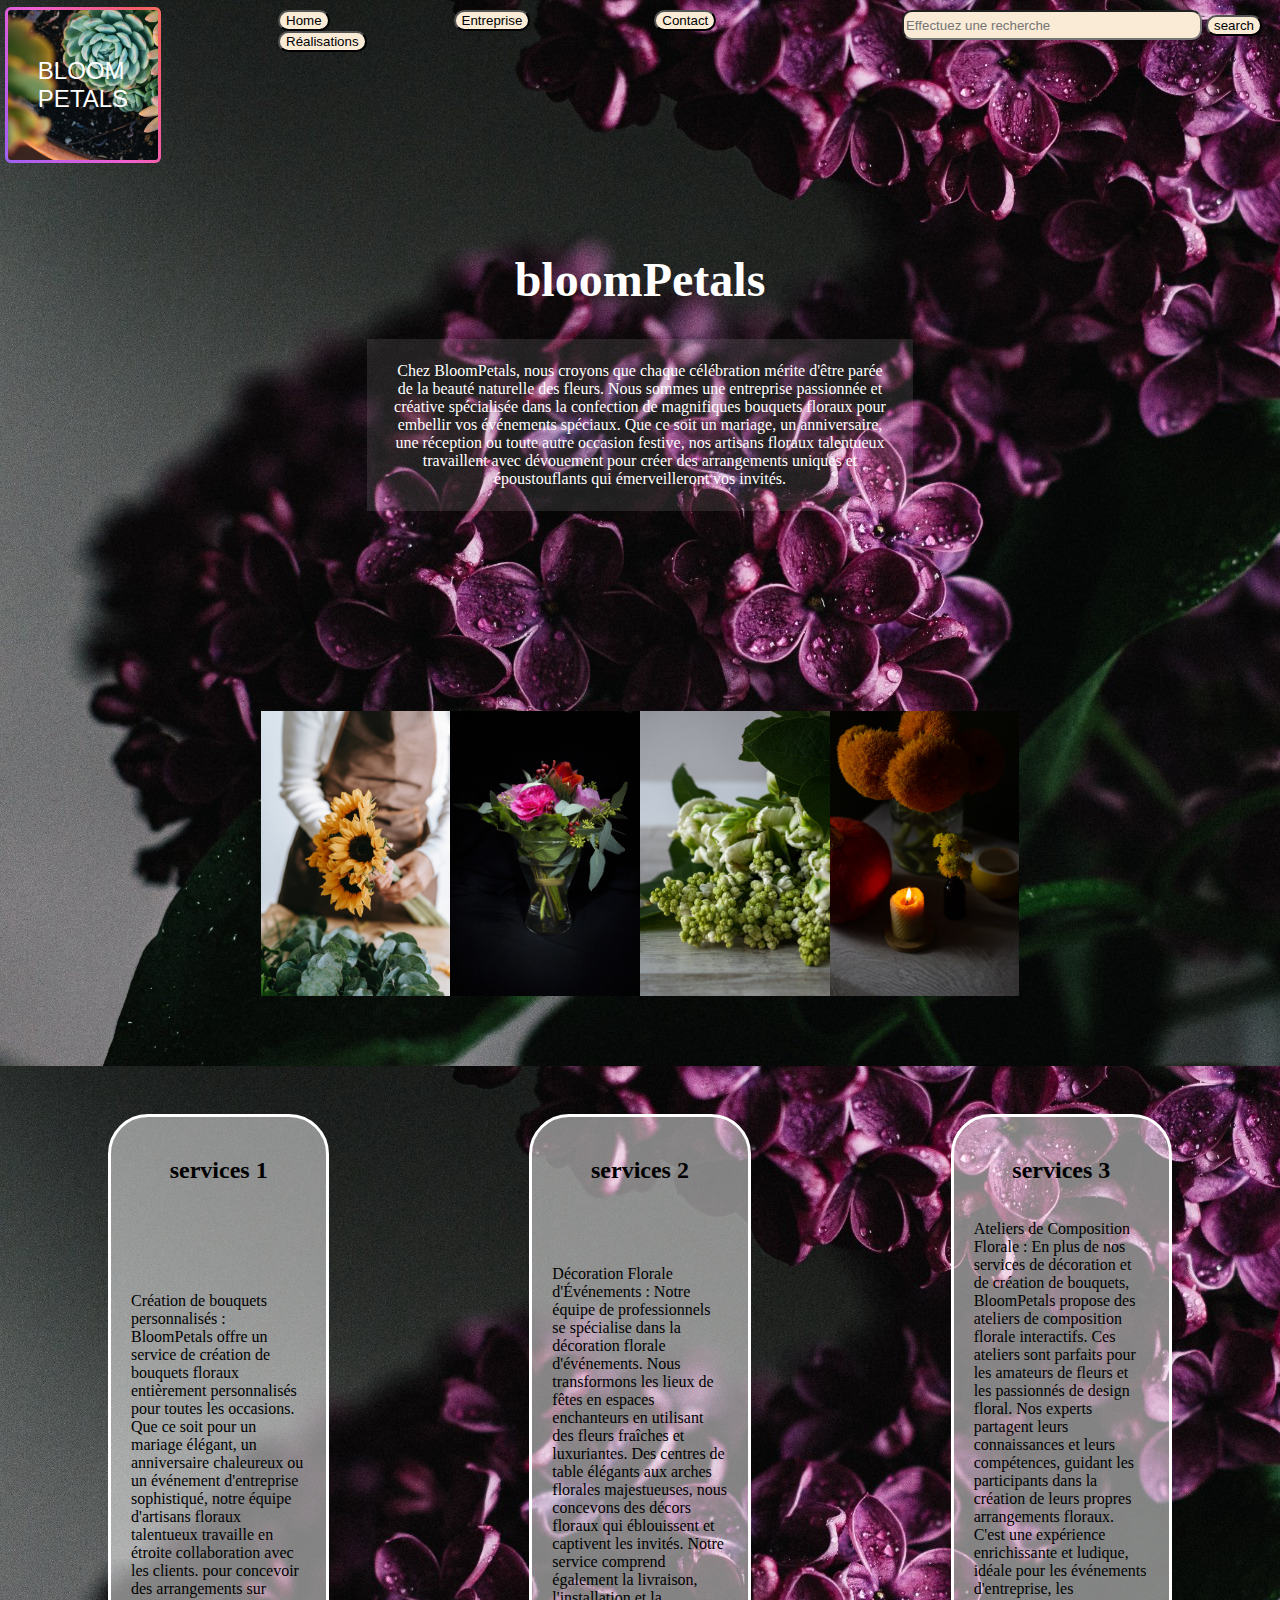
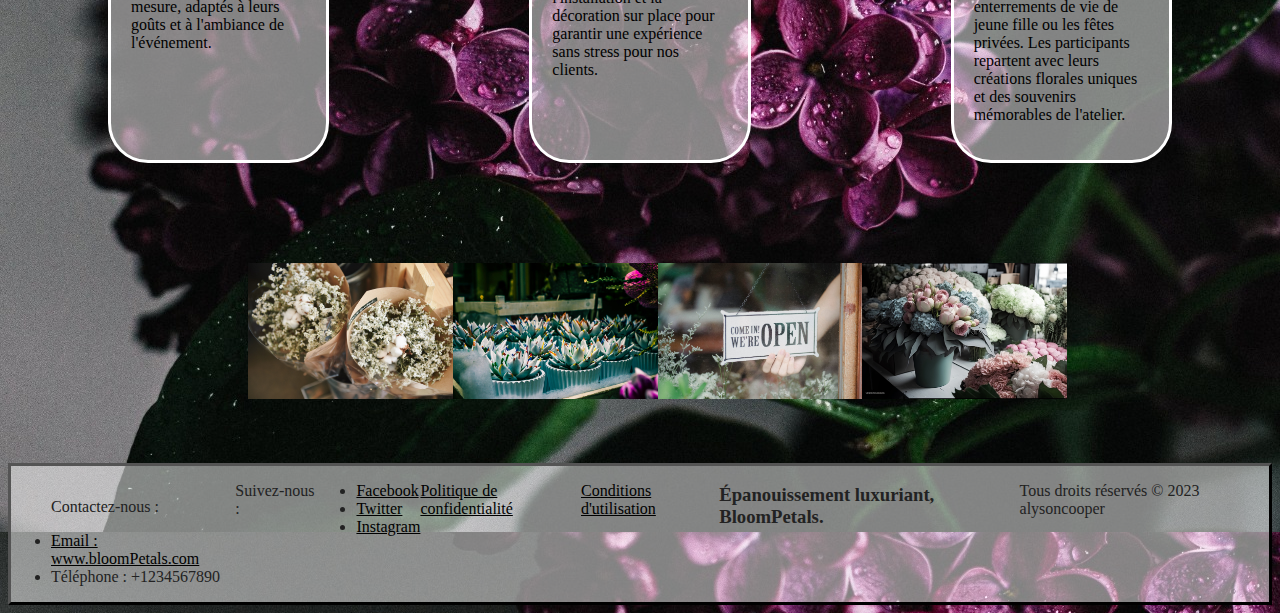
<file: index.html>
<!DOCTYPE html>
<html lang="en">

<head>
    <meta charset="UTF-8">
    <meta name="viewport" content="width=device-width, initial-scale=1.0">
    <title>bloomPetals</title>
    <meta name="author" content="alyson cooper">
    <meta name="description" content="bloomPetals website">
    <link rel="stylesheet" href="index.css">
    <form action="/search" method="get">
        <input type="search" name="q" placeholder="Effectuez une recherche">
        <input type="submit" value="search">

    </form>
</head>

<body background="./img.html/1.1.jpg">
    <header>
        <div class="gradient-border">bloom<br />Petals</div>
        <nav>
            <a href="index.html"><button>Home</button></a>
            <a href="entreprise.html"><button>Entreprise</button></a>
            <a href="contact.html"><button>Contact</button></a>
            <a href="realisations.html"><button>Réalisations</button></a>
        </nav>
    </header>
    <main>
        <h1>bloomPetals</h1>
        <p id="p">Chez BloomPetals, nous croyons que chaque célébration mérite d'être parée de la beauté
            naturelle des fleurs. Nous sommes une entreprise passionnée et créative spécialisée dans
            la confection de magnifiques bouquets floraux pour embellir vos événements spéciaux. Que
            ce soit un mariage, un anniversaire, une réception ou toute autre occasion festive, nos
            artisans floraux talentueux travaillent avec dévouement pour créer des arrangements
            uniques et époustouflants qui émerveilleront vos invités.</p>
    </main>
    <article>
        <img src="./img.html/4.jpg" style="width: 15%;" alt="image">
        <img src="./img.html/image6.jpg" style="width: 15%;" alt="image">
        <img src="./img.html/6.jpg" style="width: 15%;" alt="image">
        <img src="./img.html/5.jpg" style="width: 15%;" alt="image">
    </article>
    <br>

    <div class="container">
        <div class="box">
            <h2>services 1</h2>
            <p>Création de bouquets personnalisés : BloomPetals offre un service de création de
                bouquets floraux entièrement personnalisés pour toutes les occasions. Que ce soit pour un
                mariage élégant, un anniversaire chaleureux ou un événement d'entreprise sophistiqué,
                notre équipe d'artisans floraux talentueux travaille en étroite collaboration avec les clients.
                pour concevoir des arrangements sur mesure, adaptés à leurs goûts et à l'ambiance de
                l'événement.</p>
        </div>


        <div class="box">
            <h2>services 2</h2>
            <p>Décoration Florale d'Événements : Notre équipe de professionnels se spécialise dans
                la décoration florale d'événements. Nous transformons les lieux de fêtes en espaces
                enchanteurs en utilisant des fleurs fraîches et luxuriantes. Des centres de table élégants aux
                arches florales majestueuses, nous concevons des décors floraux qui éblouissent et
                captivent les invités. Notre service comprend également la livraison, l'installation et la
                décoration sur place pour garantir une expérience sans stress pour nos clients.</p>
        </div>


        <div class="box">
            <h2>services 3</h2>
            <p>Ateliers de Composition Florale : En plus de nos services de décoration et de création
                de bouquets, BloomPetals propose des ateliers de composition florale interactifs. Ces
                ateliers sont parfaits pour les amateurs de fleurs et les passionnés de design floral. Nos
                experts partagent leurs connaissances et leurs compétences, guidant les participants dans
                la création de leurs propres arrangements floraux. C'est une expérience enrichissante et
                ludique, idéale pour les événements d'entreprise, les enterrements de vie de jeune fille ou
                les fêtes privées. Les participants repartent avec leurs créations florales uniques et des
                souvenirs mémorables de l'atelier.</p>
        </div>
    </div>

    <section class="photo">
        <img src="./img.html/2.jpg" style="width: 20%;" alt="image">
        <img src="./img.html/10.jpg" style="width: 20%;" alt="image">
        <img src="./img.html/13.jpg" style="width: 20%;" alt="image">
        <img src="./img.html/12.jpg" style="width: 20%;" alt="image">
    </section>
 
    <footer>
        <ul>
            <p>Contactez-nous :</p>
            <li><a href="www.bloomPetals.com">Email : www.bloomPetals.com</a></li>
            <li>Téléphone : +1234567890</li>
        </ul>
        <p>Suivez-nous :</p>
        <ul>
            <li><a href="https://www.facebook.com/bloomPetals">Facebook</a></li>
            <li><a href="https://www.twitter.com/bloomPetals">Twitter</a></li>
            <li><a href="https://www.instagram.com/bloomPetals">Instagram</a></li>
        </ul>
        <p><a href="privacy.html">Politique de confidentialité</a></p>
        <p><a href="terms.html">Conditions d'utilisation</a></p>
        <h3>Épanouissement luxuriant, BloomPetals.</h3>
        <p>Tous droits réservés &copy; 2023 alysoncooper</p>

    </footer>
</body>

</html>
</file>
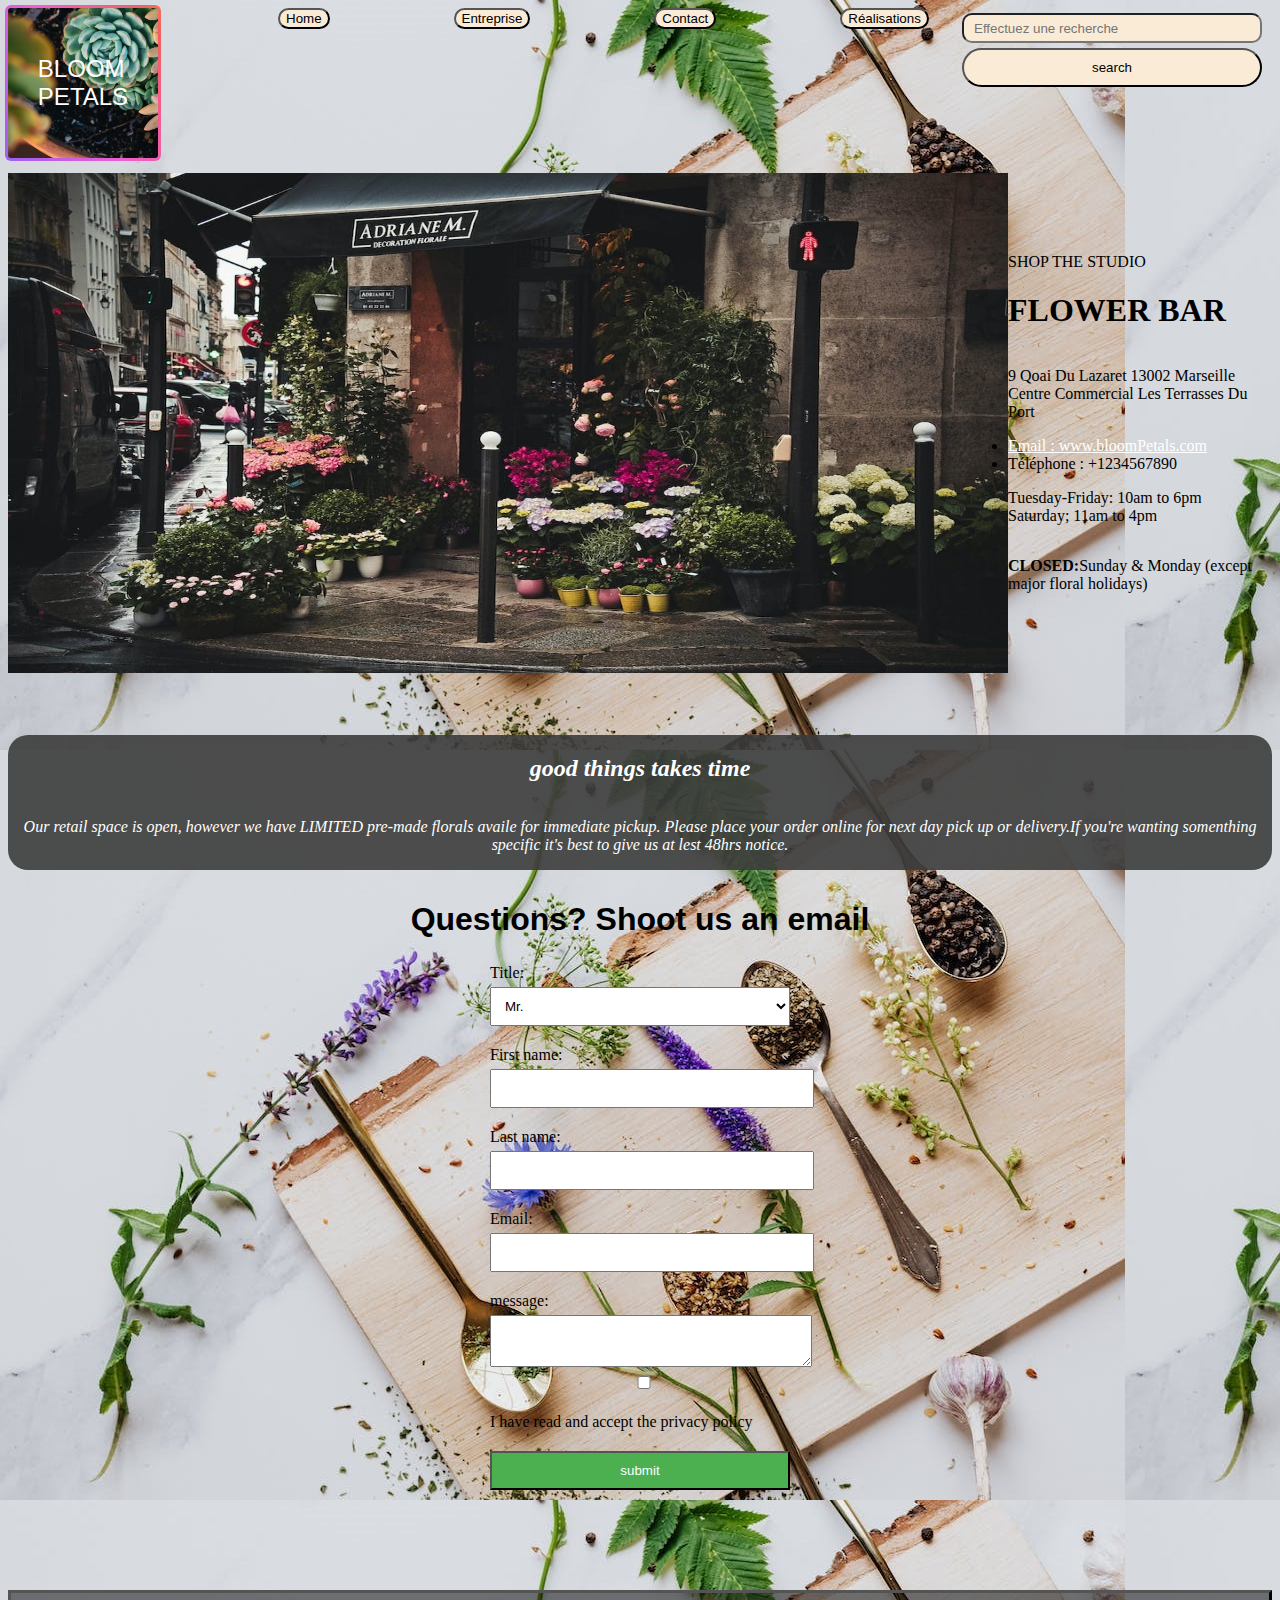
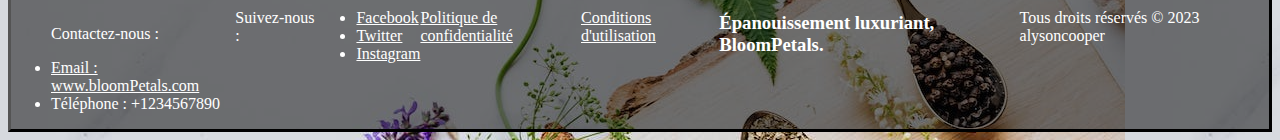
<file: contact.html>
<!DOCTYPE html>
<html lang="en">

<head>
    <meta charset="UTF-8">
    <meta name="viewport" content="width=device-width, initial-scale=1.0">
    <title>Contact</title>
    <link rel="stylesheet" href="contact.css">
    <form class="form" action="/search" method="get">
        <input class="input" type="search" name="q" placeholder="Effectuez une recherche">
        <input class="input" type="submit"value="search">
    </form>
</head>

<body background="./img.html/1.2.jpg">
    <header>
        <div class="gradient-border">bloom<br />Petals</div>
        <nav>
            <a href="index.html"><button>Home</button></a>
            <a href="entreprise.html"><button>Entreprise</button></a>
            <a href="contact.html"><button>Contact</button></a>
            <a href="realisations.html"><button>Réalisations</button></a>
        </nav>
    </header>
    <br>
    <br>
    <br>
    <br>
    <br>
    <br>
    <br>
    <br>
    <div class="SHOP">
        <img src="./img.html/shop.jpg" alt="image de SHOP">
        <main>

    </div>

    <section class="shop">
        <article>SHOP THE STUDIO</article>
        <h1>FLOWER BAR</h1>
        <p>9 Qoai Du Lazaret 13002 Marseille<br>Centre Commercial Les Terrasses Du Port</p>
        <li><a href="www.bloomPetals.com">Email : www.bloomPetals.com</a></li>
        <li>Téléphone : +1234567890</li>
        <p>Tuesday-Friday: 10am to 6pm<br>Saturday; 11am to 4pm</p>
        <p><strong>CLOSED:</strong>Sunday & Monday (except major floral holidays)</p>
    </section>

    </main>
    <section class="good">
        <h2>good things takes time </h2>
        <p>Our retail space is open, however we have LIMITED pre-made florals availe for immediate pickup.
            Please place your order online for next day pick up or delivery.If you're wanting somenthing specific it's
            best to give us at lest 48hrs notice. </p>
    </section>
    <br>
    <h2 id="contact">Questions? Shoot us an email</h2>
    <form action="/submit_form" method="post">
        <label for="title">Title:</label>
        <select id="title" name="title">
            <option value="mr">Mr.</option>
            <option value="ms">Ms.</option>
            <option value="ms">Mrs.</option>
        </select>
        <label for="fname">First name:</label>
        <input type="text" id="fname" name="fname">
        <label for="lname">Last name:</label>
        <input type="text" id="lname" name="lname">
        <label for="address">Email:</label>
        <input type="text" id="address" name="address">
        <label for="message">message:</label>
        <textarea id="message" name="message"></textarea>
        <input type="checkbox" id="policy" name="policy" value="accepted">
        <label for="policy">I have read and accept the privacy policy</label>
        <input type="submit" value="submit" class="submit-btn">
    </form>
    <footer>
        <ul>
            <p>Contactez-nous :</p>
            <li><a href="www.bloomPetals.com">Email : www.bloomPetals.com</a></li>
            <li>Téléphone : +1234567890</li>
        </ul>
        <p>Suivez-nous :</p>
        <ul>
            <li><a href="https://www.facebook.com/bloomPetals">Facebook</a></li>
            <li><a href="https://www.twitter.com/bloomPetals">Twitter</a></li>
            <li><a href="https://www.instagram.com/bloomPetals">Instagram</a></li>
        </ul>
        <p><a href="privacy.html">Politique de confidentialité</a></p>
        <p><a href="terms.html">Conditions d'utilisation</a></p>
        <h3>Épanouissement luxuriant, BloomPetals.</h3>
        <p>Tous droits réservés &copy; 2023 alysoncooper</p>

    </footer>
</body>



</html>
</file>
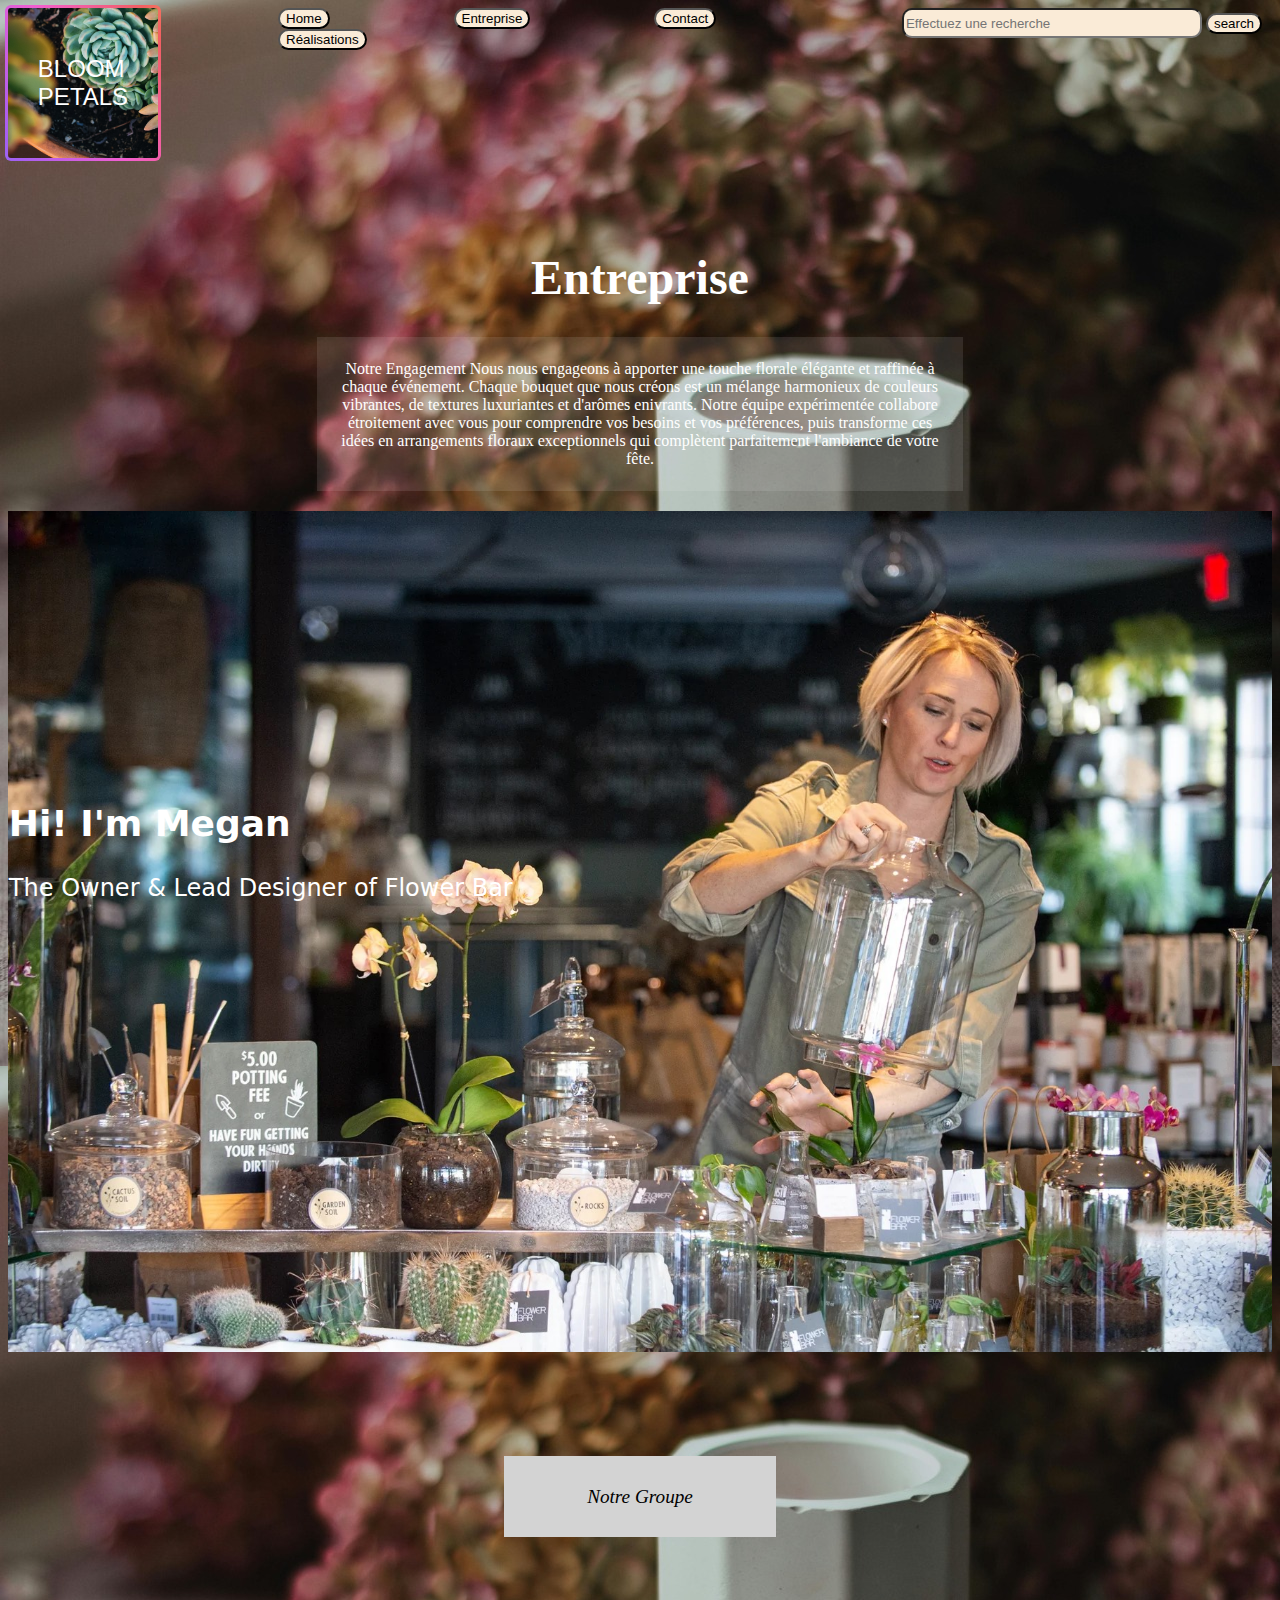
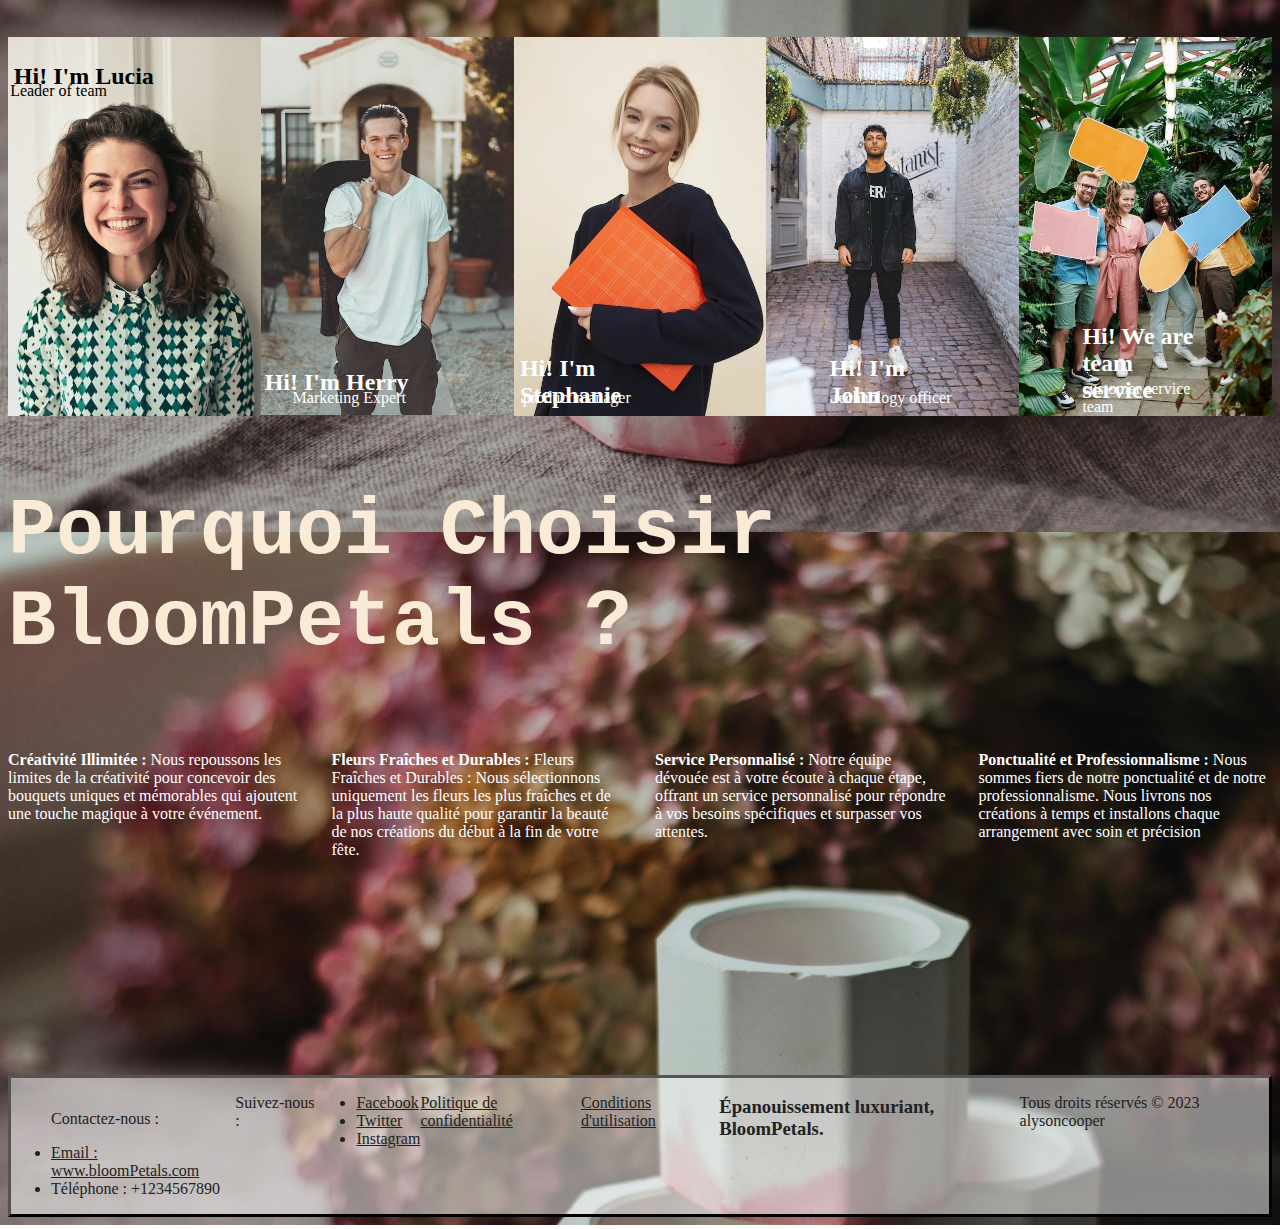
<file: entreprise.html>
<!DOCTYPE html>
<html lang="en">

<head>
    <meta charset="UTF-8">
    <meta name="viewport" content="width=device-width, initial-scale=1.0">
    <title>Entreprise</title>
    <link rel="stylesheet" href="entreprise.css">
    <form action="/search" method="get">
        <input type="search" name="q" placeholder="Effectuez une recherche">
        <input type="submit" value="search">

    </form>
</head>

<body background="./img.html/1.jpg">
    <header>
        <div class="gradient-border">bloom<br />Petals</div>
        <nav>
            <a href="index.html"><button>Home</button></a>
            <a href="entreprise.html"><button>Entreprise</button></a>
            <a href="contact.html"><button>Contact</button></a>
            <a href="realisations.html"><button>Réalisations</button></a>
        </nav>
    </header>
    <main>
        <h1>Entreprise</h1>
        <p id="p"> Notre Engagement
            Nous nous engageons à apporter une touche florale élégante et raffinée à chaque
            événement. Chaque bouquet que nous créons est un mélange harmonieux de couleurs
            vibrantes, de textures luxuriantes et d'arômes enivrants. Notre équipe expérimentée
            collabore étroitement avec vous pour comprendre vos besoins et vos préférences, puis
            transforme ces idées en arrangements floraux exceptionnels qui complètent parfaitement
            l'ambiance de votre fête.</p>
    </main>
    <div style="position: relative;">
        <img src="./img.html/Owner.jpg" style="width: 100%;" alt="image de boss">
        <div
            style="position: absolute; top: 40%; left: 20%; transform: translate(-50%, -50%); color: white; font-size: 150%;font-family: system-ui, -apple-system, BlinkMacSystemFont, 'Segoe UI', Roboto, Oxygen, Ubuntu, Cantarell, 'Open Sans', 'Helvetica Neue', sans-serif;">
            <h2>Hi! I'm Megan</h2>
            <p>The Owner & Lead Designer of Flower Bar </p>
        </div>
    </div>

    <article>
        <p>Notre Groupe</p>
    </article>

    <div style="display: flex;">
        <!-- Section 1 -->
        <div style="position: relative; width: 20%;">
            <img src="./img.html/person1.jpg" alt="Background image" style="width: 100%;">
            <h2 style="position: absolute; top: 5%; left: 30%; transform: translate(-50%, -50%); color: black;">Hi! I'm
                Lucia</h2>
            <p style="position: absolute; top: 10%; left: 20%; transform: translate(-50%, -50%); color: black;">Leader
                of team</p>
        </div>

        <!-- Section 2 -->
        <div style="position: relative; width: 20%;">
            <img src="./img.html/person2.jpg" alt="Background image" style="width: 100%;">
            <h2 style="position: absolute; top: 85%; left: 30%; transform: translate(-50%, -50%); color: white;">Hi! I'm
                Herry</h2>
            <p style="position: absolute; top: 90%; left: 35%; transform: translate(-50%, -50%); color: white;">
                Marketing Expert</p>
        </div>

        <!-- Section 3 -->
        <div style="position: relative; width: 20%;">
            <img src="./img.html/person3.jpg" alt="Background image" style="width: 100%;">
            <h2 style="position: absolute; top: 85%; left: 35%; transform: translate(-50%, -50%); color: white;">Hi! I'm
                Stephanie</h2>
            <p style="position: absolute; top: 90%; left: 25%; transform: translate(-50%, -50%); color: white;">product
                manager</p>
        </div>

        <!-- Section 4 -->
        <div style="position: relative; width: 20%;">
            <img src="./img.html/person5.jpg" alt="Background image" style="width: 100%;">
            <h2 style="position: absolute; top: 85%; left: 50%; transform: translate(-50%, -50%); color: white;">Hi! I'm
                John</h2>
            <p style="position: absolute; top: 90%; left: 50%; transform: translate(-50%, -50%); color: white;">
                technology officer</p>
        </div>

        <!-- Section 5 -->
        <div style="position: relative; width: 20%;">
            <img src="./img.html/person4.jpg" alt="Background image" style="width: 100%;">
            <h2 style="position: absolute; top: 80%; left: 50%; transform: translate(-50%, -50%); color: white;">Hi! We
                are team service </h2>
            <p style="position: absolute; top: 90%; left: 50%; transform: translate(-50%, -50%); color: white;">customer
                service team</p>
        </div>
    </div>

    <h2 id="bloom">Pourquoi Choisir BloomPetals ?</h2>
    <section id="p-1">
        <p><strong>Créativité Illimitée :</strong> Nous repoussons les limites de la créativité pour concevoir des
            bouquets uniques et mémorables qui ajoutent une touche magique à votre
            événement.</p>
        <p><strong>Fleurs Fraîches et Durables :</strong> Fleurs Fraîches et Durables : Nous sélectionnons uniquement
            les fleurs les plus
            fraîches et de la plus haute qualité pour garantir la beauté de nos créations du début
            à la fin de votre fête.</p>
        <p><strong>Service Personnalisé :</strong> Notre équipe dévouée est à votre écoute à chaque étape,
            offrant un service personnalisé pour répondre à vos besoins spécifiques et surpasser
            vos attentes.</p>
        <p><strong>Ponctualité et Professionnalisme :</strong> Nous sommes fiers de notre ponctualité et de
            notre professionnalisme. Nous livrons nos créations à temps et installons chaque
            arrangement avec soin et précision</p>
    </section>

    <footer>
        <ul>
            <p>Contactez-nous :</p>
            <li><a href="www.bloomPetals.com">Email : www.bloomPetals.com</a></li>
            <li>Téléphone : +1234567890</li>
        </ul>
        <p>Suivez-nous :</p>
        <ul>
            <li><a href="https://www.facebook.com/bloomPetals">Facebook</a></li>
            <li><a href="https://www.twitter.com/bloomPetals">Twitter</a></li>
            <li><a href="https://www.instagram.com/bloomPetals">Instagram</a></li>
        </ul>
        <p><a href="privacy.html">Politique de confidentialité</a></p>
        <p><a href="terms.html">Conditions d'utilisation</a></p>
        <h3>Épanouissement luxuriant, BloomPetals.</h3>
        <p>Tous droits réservés &copy; 2023 alysoncooper</p>
    </footer>

</body>

</html>
</file>
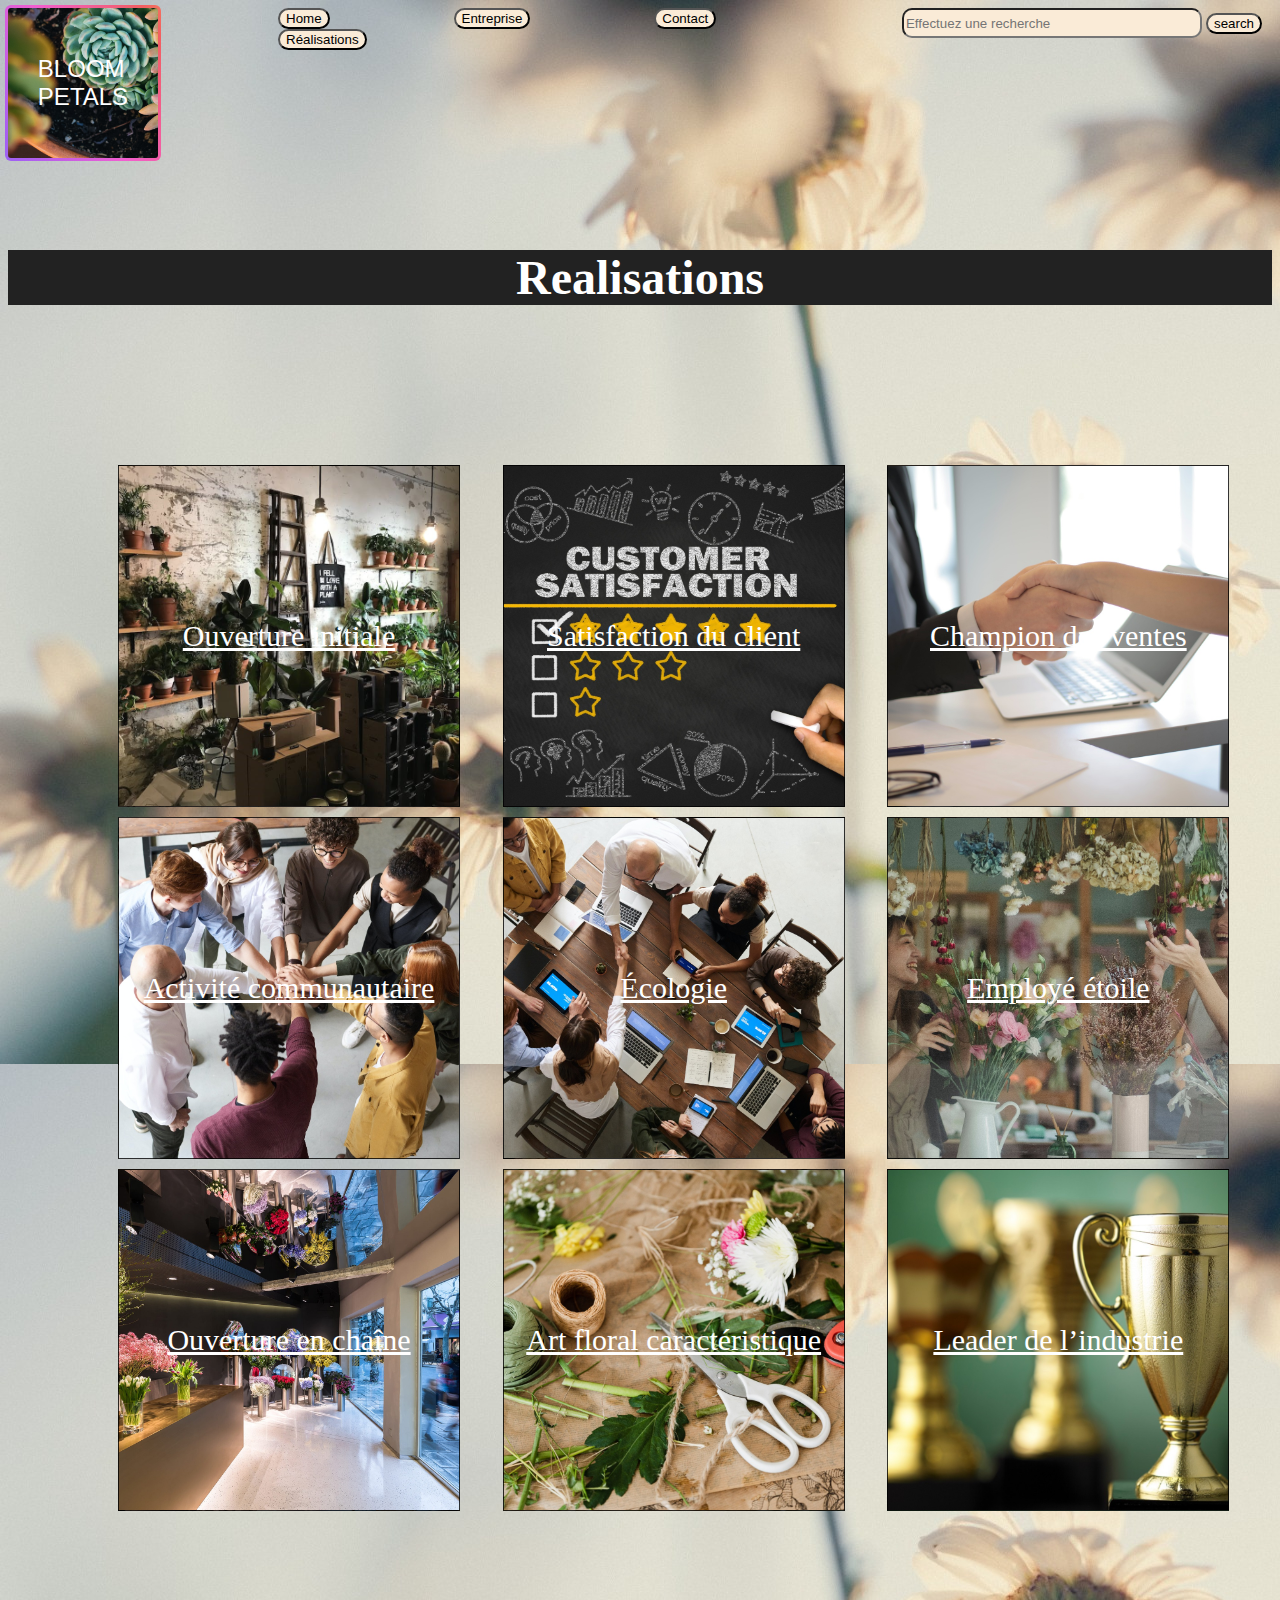
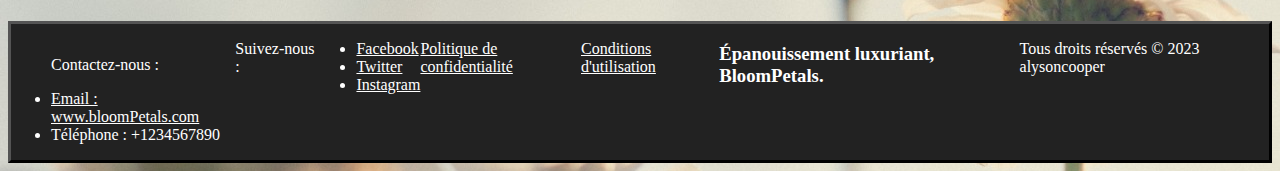
<file: realisations.html>
<!DOCTYPE html>
<html lang="en">

<head>
    <meta charset="UTF-8">
    <meta name="viewport" content="width=device-width, initial-scale=1.0">
    <title>Réalisations</title>
    <link rel="stylesheet" type="text/css" href="realisations.css">
    <form action="/search" method="get">
        <input type="search" name="q" placeholder="Effectuez une recherche">
        <input type="submit" value="search">
    </form>

</head>

<body background="./img.html/re.jpg">
    <header>
        <div class="gradient-border">bloom<br />Petals</div>
        <nav>
            <a href="index.html"><button>Home</button></a>
            <a href="entreprise.html"><button>Entreprise</button></a>
            <a href="contact.html"><button>Contact</button></a>
            <a href="realisations.html"><button>Réalisations</button></a>
        </nav>
    </header>

    <h1>Realisations</h1>
    <main>
    <div class="grid-container">
        <!-- Chaque réalisation a ajouté un lien pour déclencher la boîte modale -->
        <div class="grid-item" id="achievement1"><a href="#achievement1-modal">Ouverture initiale</a></div>
        <div class="grid-item" id="achievement2"><a href="#achievement2-modal">Satisfaction du client</a></div>
        <div class="grid-item" id="achievement3"><a href="#achievement3-modal">Champion des ventes</a></div>
        <div class="grid-item" id="achievement4"><a href="#achievement4-modal">Activité communautaire</a></div>
        <div class="grid-item" id="achievement5"><a href="#achievement5-modal">Écologie</a></div>
        <div class="grid-item" id="achievement6"><a href="#achievement6-modal">Employé étoile</a></div>
        <div class="grid-item" id="achievement7"><a href="#achievement7-modal">Ouverture en chaîne</a></div>
        <div class="grid-item" id="achievement8"><a href="#achievement8-modal">Art floral caractéristique</a></div>
        <div class="grid-item" id="achievement9"><a href="#achievement9-modal">Leader de l’industrie</a></div>
    </div>

    <!-- Structure de la boîte modale -->
    <div id="achievement1-modal" class="modal">
        <div class="modal-content">
            <a href="#" class="close">&times;</a>
            <p>Vous avez réussi à ouvrir votre premier magasin de fleurs.</p>
        </div>
    </div>

    <div id="achievement2-modal" class="modal">
        <div class="modal-content">
            <a href="#" class="close">&times;</a>
            <p>Vous avez reçu votre 100ème évaluation à cinq étoiles.</p>
        </div>
    </div>

    <div id="achievement3-modal" class="modal">
        <div class="modal-content">
            <a href="#" class="close">&times;</a>
            <p>Vous avez vendu 100 bouquets de fleurs en une journée.</p>
        </div>
    </div>

    <div id="achievement4-modal" class="modal">
        <div class="modal-content">
            <a href="#" class="close">&times;</a>
            <p>Vous avez participé et parrainé un événement communautaire.</p>
        </div>
    </div>

    <div id="achievement5-modal" class="modal">
        <div class="modal-content">
            <a href="#" class="close">&times;</a>
            <p>Vous avez mis en œuvre des mesures de développement durable et de protection de l’environnement.</p>
        </div>
    </div>

    <div id="achievement6-modal" class="modal">
        <div class="modal-content">
            <a href="#" class="close">&times;</a>
            <p>Vous avez formé votre premier employé pour qu’il soit promu gérant.</p>
        </div>
    </div>

    <div id="achievement7-modal" class="modal">
        <div class="modal-content">
            <a href="#" class="close">&times;</a>
            <p>ous avez réussi à ouvrir votre cinquième magasin de fleurs.</p>
        </div>
    </div>

    <div id="achievement8-modal" class="modal">
        <div class="modal-content">
            <a href="#" class="close">&times;</a>
            <p> Vous avez conçu et vendu votre première œuvre d’art floral signature.</p>
        </div>
    </div>

    <div id="achievement9-modal" class="modal">
        <div class="modal-content">
            <a href="#" class="close">&times;</a>
            <p>Vous avez été nommé “Meilleur magasin de fleurs de l’année” par l’association de l’industrie.</p>
        </div>
    </div>
</main>
</body>
<footer>
    <ul>
        <p>Contactez-nous :</p>
        <li><a href="www.bloomPetals.com">Email : www.bloomPetals.com</a></li>
        <li>Téléphone : +1234567890</li>
    </ul>
    <p>Suivez-nous :</p>
    <ul>
        <li><a href="https://www.facebook.com/bloomPetals">Facebook</a></li>
        <li><a href="https://www.twitter.com/bloomPetals">Twitter</a></li>
        <li><a href="https://www.instagram.com/bloomPetals">Instagram</a></li>
    </ul>
    <p><a href="privacy.html">Politique de confidentialité</a></p>
    <p><a href="terms.html">Conditions d'utilisation</a></p>
    <h3>Épanouissement luxuriant, BloomPetals.</h3>
    <p>Tous droits réservés &copy; 2023 alysoncooper</p>

</footer>
</html>
</file>
<file: index.css>
form {
  float: right;
  margin-right: 10px;
}

input[type="search"] {
  width: 300px;
  ;
  height: 30px;
  border-radius: 10px;
  background-color: antiquewhite;
}

input[type="submit"] {
  border-radius: 20px;
  background-color: antiquewhite;
  cursor: pointer;
}

nav button {
  background-color: antiquewhite;
  margin-left: 120px;
  border-radius: 20px;
  cursor: pointer;
}

// gradient: https://www.gradientmagic.com/collection/rainbowstandard
@import url("https://fonts.googleapis.com/css?family=Lato:300");

body {
  display: flex;
  justify-content: center;
  align-items: center;
  height: 100vh;
  background: #222;
}

.gradient-border {
  --border-width: 3px;

  position: relative;
  display: flex;
  justify-content: center;
  align-items: center;
  width: 150px;
  height: 150px;
  font-family: Lato, sans-serif;
  font-size: 1.5rem;
  text-transform: uppercase;
  color: white;
  background: #222;
  border-radius: var(--border-width);
  background-image: url(./img.html/3.jpg);
  background-size: cover;
  float: left;

  &::after {
    position: absolute;
    content: "";
    top: calc(-1 * var(--border-width));
    left: calc(-1 * var(--border-width));
    z-index: -1;
    width: calc(100% + var(--border-width) * 2);
    height: calc(100% + var(--border-width) * 2);
    background: linear-gradient(60deg,
        hsl(224, 85%, 66%),
        hsl(269, 85%, 66%),
        hsl(314, 85%, 66%),
        hsl(359, 85%, 66%),
        hsl(44, 85%, 66%),
        hsl(89, 85%, 66%),
        hsl(134, 85%, 66%),
        hsl(179, 85%, 66%));
    background-size: 300% 300%;
    background-position: 0 50%;
    border-radius: calc(2 * var(--border-width));
    animation: moveGradient 4s alternate infinite;
  }
}

@keyframes moveGradient {
  50% {
    background-position: 100% 50%;
  }
}

body {
  margin-top: 10px;
}

h1 {
  display: flex;
  justify-content: center;
  margin-top: 200px;
  font-family: cursive;
  font-size: 3rem;
  color: rgba(255, 255, 255, 1);
}

#p {
  max-width: 500px;
  margin: 0 auto;
  text-align: center;
  align-items: center;
  padding: 20px;
  font-family: cursive;
  font-size: 1rem;
  color: white;
  border: transparent solid;
  background-color: rgba(255, 255, 255, 0.1);
}

article {
  display: flex;
  justify-content: center;
  margin-top: 200px;
}

h2 {
  display: flex;
  justify-content: center;
  float: left;
}

.container {
  display: flex;
}

.box {
  flex: 1;
  border: white solid;
  padding: 20px;
  border-radius: 40px;
  margin: 100px;
  background-color: rgba(255, 255, 255, 0.5);
  display: grid;
}


.photo {
  float: left;
  margin-left: 240px;
  display: flex;
}

footer {
  display: flex;
  justify-content: space-evenly;
  border: black outset;
  background-color: rgba(255, 255, 255, 0.5);
  color: #222;
  margin-top: 200px;
}
a:link{
  color: black;
}

a:visited{
  color: antiquewhite;
}
</file>
<file: contact.css>
.form{
    float: right;
    margin-right: 10px;
  }
  
  .input[type="search"] {
    width: 300px;
    ;
    height: 30px;
    border-radius: 10px;
    background-color: antiquewhite;
  
  }
  
  .input[type="submit"] {
    border-radius: 20px;
    background-color: antiquewhite;
    cursor: pointer;
  }
  
  nav button {
    background-color: antiquewhite;
    margin-left: 120px;
    border-radius: 20px;
    cursor: pointer;
  }
  
  // gradient: https://www.gradientmagic.com/collection/rainbowstandard
  @import url("https://fonts.googleapis.com/css?family=Lato:300");
  
  body {
    display: flex;
    justify-content: center;
    align-items: center;
    height: 100vh;
    background: #222;
  }
  
  .gradient-border {
    --border-width: 3px;
  
    position: relative;
    display: flex;
    justify-content: center;
    align-items: center;
    width: 150px;
    height: 150px;
    font-family: Lato, sans-serif;
    font-size: 1.5rem;
    text-transform: uppercase;
    color: white;
    background: #222;
    border-radius: var(--border-width);
    background-image: url(./img.html/3.jpg);
    background-size: cover;
    float: left;
  
    &::after {
      position: absolute;
      content: "";
      top: calc(-1 * var(--border-width));
      left: calc(-1 * var(--border-width));
      z-index: -1;
      width: calc(100% + var(--border-width) * 2);
      height: calc(100% + var(--border-width) * 2);
      background: linear-gradient(60deg,
          hsl(224, 85%, 66%),
          hsl(269, 85%, 66%),
          hsl(314, 85%, 66%),
          hsl(359, 85%, 66%),
          hsl(44, 85%, 66%),
          hsl(89, 85%, 66%),
          hsl(134, 85%, 66%),
          hsl(179, 85%, 66%));
      background-size: 300% 300%;
      background-position: 0 50%;
      border-radius: calc(2 * var(--border-width));
      animation: moveGradient 4s alternate infinite;
    }
  }
  
  @keyframes moveGradient {
    50% {
      background-position: 100% 50%;
    }
  }
.SHOP img{
width:1000px;
height: 500px;
  float: left;
}
.shop{
display: grid;
justify-content: center;
margin-top: 80px;
}
.good{
  display: grid;
  text-align: center;
  margin-top: 10%;
  color: white;
  font-style: italic;
  background-color: rgba( 60, 60, 60, 0.9);
  border-radius: 20px;
}
#contact{
  display: flex;
  justify-content: center;
  margin-top: 1%;
  font-size: 2rem;
font-family: 'Segoe UI', Tahoma, Geneva, Verdana, sans-serif;
}

form {
  width: 300px;
  margin: 0 auto;
}
label {
  display: block;
  margin-top: 20px;
}
input, select, textarea {
  width: 100%;
  padding: 10px;
  margin-top: 5px;
}
.submit-btn {
  margin-top: 20px;
  background-color: #4CAF50;
  color: white;
  cursor: pointer;
}
.submit-btn:hover {
  background-color: #45a049;
}
footer {
  margin-top: 100px;
  display: flex;
  justify-content:space-evenly;
  border: black outset;
  background-color: rgba( 0, 0, 0, 0.5);
  color: white;
}
a:link{
  color: white;
}
a:visited{
  color: wheat;
}
</file>
<file: entreprise.css>
form {
  float: right;
  margin-right: 10px;
}

input[type="search"] {
  width: 300px;
  ;
  height: 30px;
  border-radius: 10px;
  background-color: antiquewhite;
}

input[type="submit"] {
  border-radius: 20px;
  background-color: antiquewhite;
  cursor: pointer;
}

nav button {
  background-color: antiquewhite;
  margin-left: 120px;
  border-radius: 20px;
  cursor: pointer;
}

// gradient: https://www.gradientmagic.com/collection/rainbowstandard
@import url("https://fonts.googleapis.com/css?family=Lato:300");

body {
  display: flex;
  justify-content: center;
  align-items: center;
  height: 100vh;
  background: #222;
}

.gradient-border {
  --border-width: 3px;

  position: relative;
  display: flex;
  justify-content: center;
  align-items: center;
  width: 150px;
  height: 150px;
  font-family: Lato, sans-serif;
  font-size: 1.5rem;
  text-transform: uppercase;
  color: white;
  background: #222;
  border-radius: var(--border-width);
  background-image: url(./img.html/3.jpg);
  background-size: cover;
  float: left;

  &::after {
    position: absolute;
    content: "";
    top: calc(-1 * var(--border-width));
    left: calc(-1 * var(--border-width));
    z-index: -1;
    width: calc(100% + var(--border-width) * 2);
    height: calc(100% + var(--border-width) * 2);
    background: linear-gradient(60deg,
        hsl(224, 85%, 66%),
        hsl(269, 85%, 66%),
        hsl(314, 85%, 66%),
        hsl(359, 85%, 66%),
        hsl(44, 85%, 66%),
        hsl(89, 85%, 66%),
        hsl(134, 85%, 66%),
        hsl(179, 85%, 66%));
    background-size: 300% 300%;
    background-position: 0 50%;
    border-radius: calc(2 * var(--border-width));
    animation: moveGradient 4s alternate infinite;
  }
}

@keyframes moveGradient {
  50% {
    background-position: 100% 50%;
  }
}

h1 {
  display: flex;
  justify-content: center;
  margin-top: 200px;
  font-family: cursive;
  font-size: 3rem;
  color: rgba(255, 255, 255, 1);
}

#p {
  max-width: 600px;
  margin: 0 auto;
  margin-bottom: 20px;
  text-align: center;
  display: flex;
  align-items: center;
  padding: 20px;
  font-family: cursive;
  font-size: 1rem;
  color: white;
  border: transparent solid;
  background-color: rgba(255, 255, 255, 0.1);
}

article {
  display: flex;
  justify-content: center;
  padding: 10px;
  margin: 100px;
  width: 20%;
  margin-left: auto;
  margin-right: auto;
  font-style: italic;
  background-color: lightgray;
  font-size: 120%;
}

#bloom {
  display: flex;
  justify-content: center;
  color: antiquewhite;
  font-family: monospace;
  font-size: 5rem;
}

#p-1 {

  display: grid;
  grid-template-columns: repeat(4, 1fr);
  gap: 30px;
  color: white;
}

footer {
  margin-top: 200px;
  display: flex;
  justify-content: space-evenly;
  border: black outset;
  background-color: rgba(255, 255, 255, 0.5);
  color: #222;
}
a:link{
  color: #222;
}
a:visited{
  color: azure;
}
</file>
<file: realisations.css>
form {
    float: right;
    margin-right: 10px;
  }
  
  input[type="search"] {
    width: 300px;
    ;
    height: 30px;
    border-radius: 10px;
    background-color: antiquewhite;
  
  }
  
  input[type="submit"] {
    border-radius: 20px;
    background-color: antiquewhite;
  }
  
  nav button {
    background-color: antiquewhite;
    margin-left: 120px;
    border-radius: 20px;
  }
  
  // gradient: https://www.gradientmagic.com/collection/rainbowstandard
  @import url("https://fonts.googleapis.com/css?family=Lato:300");
  
  body {
    display: flex;
    justify-content: center;
    align-items: center;
    height: 100vh;
    background: #222;
  }
  
  .gradient-border {
    --border-width: 3px;
  
    position: relative;
    display: flex;
    justify-content: center;
    align-items: center;
    width: 150px;
    height: 150px;
    font-family: Lato, sans-serif;
    font-size: 1.5rem;
    text-transform: uppercase;
    color: white;
    background: #222;
    border-radius: var(--border-width);
    background-image: url(./img.html/3.jpg);
    background-size: cover;
    float: left;
  
    &::after {
      position: absolute;
      content: "";
      top: calc(-1 * var(--border-width));
      left: calc(-1 * var(--border-width));
      z-index: -1;
      width: calc(100% + var(--border-width) * 2);
      height: calc(100% + var(--border-width) * 2);
      background: linear-gradient(60deg,
          hsl(224, 85%, 66%),
          hsl(269, 85%, 66%),
          hsl(314, 85%, 66%),
          hsl(359, 85%, 66%),
          hsl(44, 85%, 66%),
          hsl(89, 85%, 66%),
          hsl(134, 85%, 66%),
          hsl(179, 85%, 66%));
      background-size: 300% 300%;
      background-position: 0 50%;
      border-radius: calc(2 * var(--border-width));
      animation: moveGradient 4s alternate infinite;
    }
  }
  
  @keyframes moveGradient {
    50% {
      background-position: 100% 50%;
    }
  }
h1{
  display: flex;
  justify-content: center;
  margin-top: 200px;
  font-family: cursive;
  font-size: 3rem;
  color: rgba(255, 255, 255, 1);
background-color: #222;
}

  .grid-container {
    display: grid;
    grid-template-columns: auto auto auto;
    gap: 10px;
    padding: 10px;
    margin-top: 150px; 
    margin-left: 100px;
}

.grid-item {
    background-color: rgba(255, 255, 255, 0.8);
    border: 1px solid rgba(0, 0, 0, 0.8);
    padding: 20px;
    font-size: 30px;
    text-align: center;
    background-size: cover;
    background-position: center;
    position: relative;
    width: 300px;
    height: 300px;
    color: #222;
}

.grid-item a {
  display: flex;
  justify-content: center;
  align-items: center;
  width: 100%;
  height: 100%;
}

#achievement1 {
    background-image: url('./img.html/shop2.jpg');
}

#achievement2 {
  background-image: url('./img.html/5star.jpg');
}

#achievement3 {
  background-image: url('./img.html/custom.jpg');
}

#achievement4 {
  background-image: url('./img.html/help.jpg');
}

#achievement5 {
  background-image: url('./img.html/green.jpg');
}

#achievement6 {
  background-image: url('./img.html/maneger.jpg');
}

#achievement7 {
  background-image: url('./img.html/another\ shop.jpg');
}

#achievement8 {
  background-image: url('./img.html/art.jpg');
}

#achievement9 {
  background-image: url('./img.html/NO.one.jpg');
}

/* Copiez et modifiez le style ci-dessus pour les autres réalisations */

/* Arrière-plan de la boîte modale */
.modal {
    position: fixed;
    top: 0;
    left: 0;
    width: 100%;
    height: 100%;
    background-color: rgba(0,0,0,0.4);
    visibility: hidden;
    opacity: 0;
    transition: visibility 0s, opacity 0.5s;
}

/* Style lorsque la boîte modale est déclenchée */
.modal:target {
    visibility: visible;
    opacity: 1;
}

/* Contenu de la boîte modale */
.modal-content {
    background-color: #fefefe;
    margin: 15% auto;
    padding: 20px;
    border: 1px solid #888;
    width: 80%;
}

/* Bouton de fermeture */
.close {
    color: #aaaaaa;
    float: right;
    font-size: 28px;
    font-weight: bold;
    text-decoration: none;
}

.close:hover {
    color: #000;
}

/* Conception réactive */
@media (max-width: 600px) {
    .grid-container {
        grid-template-columns: auto;
    }
}
footer {
  margin-top: 100px;
  display: flex;
  justify-content:space-evenly;
  border: black outset;
  background-color: #222;
  color: white;
}
a:link{
  color: white;
}
a:hover{
  color: #222;
}
a:visited{
  color: antiquewhite;
}
</file>
